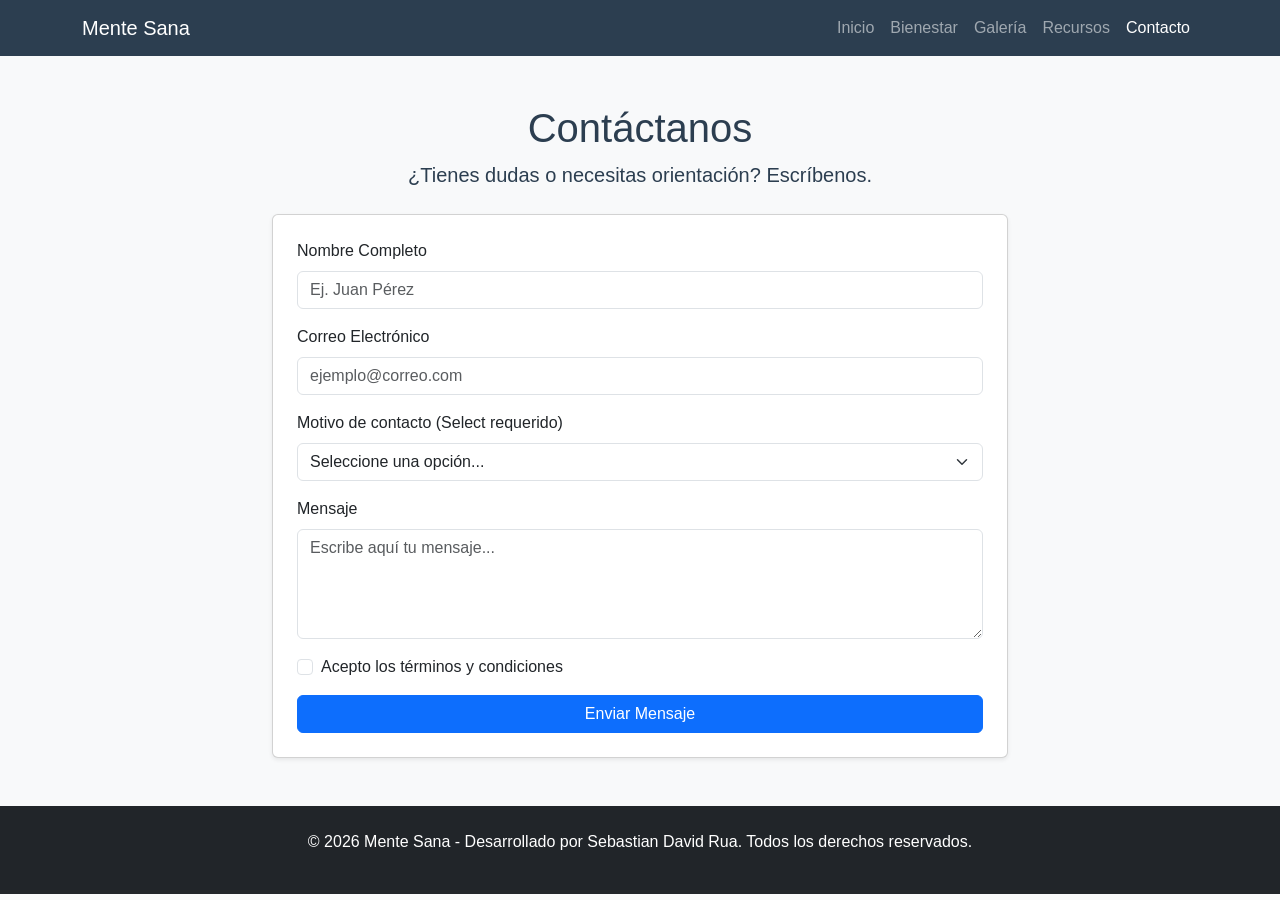
<file: contacto.html>
<!DOCTYPE html>
<html lang="es">
<head>
    <meta charset="UTF-8">
    <meta name="viewport" content="width=device-width, initial-scale=1.0">
    <meta name="description" content="Ponte en contacto con Mente Sana para consultas sobre bienestar.">
    <meta name="keywords" content="contacto, ayuda, bienestar, formulario">
    <meta name="author" content="Tu Nombre Aquí">
    
    <meta property="og:title" content="Contacto - Mente Sana">
    <meta property="og:description" content="Escríbenos y comienza tu camino hacia la superación personal.">
    
    <title>Mente Sana | Contacto</title>

    <link href="https://cdn.jsdelivr.net/npm/bootstrap@5.3.0/dist/css/bootstrap.min.css" rel="stylesheet">
    <link rel="stylesheet" href="css/style.css">
</head>
<body>

    <header>
        <nav class="navbar navbar-expand-lg navbar-dark bg-primary">
            <div class="container">
                <a class="navbar-brand" href="index.html">Mente Sana</a>
                <button class="navbar-toggler" type="button" data-bs-toggle="collapse" data-bs-target="#navbarNav">
                    <span class="navbar-toggler-icon"></span>
                </button>
                <div class="collapse navbar-collapse" id="navbarNav">
                    <ul class="navbar-nav ms-auto">
                        <li class="nav-item"><a class="nav-link" href="index.html">Inicio</a></li>
                        <li class="nav-item"><a class="nav-link" href="informacion.html">Bienestar</a></li>
                        <li class="nav-item"><a class="nav-link" href="galeria.html">Galería</a></li>
                        <li class="nav-item"><a class="nav-link" href="tabla.html">Recursos</a></li>
                        <li class="nav-item"><a class="nav-link active" href="contacto.html">Contacto</a></li>
                    </ul>
                </div>
            </div>
        </nav>
    </header>

    <main class="container my-5">
        <div class="row justify-content-center">
            <div class="col-lg-8">
                <div class="text-center mb-4">
                    <h1 style="color: var(--color-primario);">Contáctanos</h1>
                    <p class="lead">¿Tienes dudas o necesitas orientación? Escríbenos.</p>
                </div>

                <div class="card shadow-sm p-4">
                    
                    <form id="formularioContacto">
                        
                        <div class="mb-3">
                            <label for="nombre" class="form-label">Nombre Completo</label>
                            <input type="text" class="form-control" id="nombre" placeholder="Ej. Juan Pérez">
                            <div id="errorNombre" class="text-danger small d-none mt-1">El nombre debe tener al menos 3 caracteres.</div>
                        </div>
                        
                        <div class="mb-3">
                            <label for="email" class="form-label">Correo Electrónico</label>
                            <input type="email" class="form-control" id="email" placeholder="ejemplo@correo.com">
                            <div id="errorEmail" class="text-danger small d-none mt-1">Por favor, ingresa un correo electrónico válido.</div>
                        </div>

                        <div class="mb-3">
                            <label for="motivo" class="form-label">Motivo de contacto (Select requerido)</label>
                            <select class="form-select" id="motivo">
                                <option value="">Seleccione una opción...</option>
                                <option value="consulta">Consulta general</option>
                                <option value="asesoria">Solicitar asesoría</option>
                                <option value="sugerencia">Sugerencias</option>
                            </select>
                            <div id="errorMotivo" class="text-danger small d-none mt-1">Debes seleccionar un motivo.</div>
                        </div>
                        
                        <div class="mb-3">
                            <label for="mensaje" class="form-label">Mensaje</label>
                            <textarea class="form-control" id="mensaje" rows="4" placeholder="Escribe aquí tu mensaje..."></textarea>
                            <div id="errorMensaje" class="text-danger small d-none mt-1">El mensaje debe tener al menos 20 caracteres.</div>
                        </div>

                        <div class="mb-3 form-check">
                            <input type="checkbox" class="form-check-input" id="terminos">
                            <label class="form-check-label" for="terminos">Acepto los términos y condiciones</label>
                            <div id="errorTerminos" class="text-danger small d-none mt-1">Debes aceptar los términos para continuar.</div>
                        </div>

                        <button type="submit" class="btn btn-primary w-100">Enviar Mensaje</button>
                        
                        <div id="mensajeExito" class="alert alert-success mt-3 d-none text-center">
                            ¡Tu mensaje ha sido enviado con éxito! Nos pondremos en contacto pronto.
                        </div>

                    </form>
                </div>
            </div>
        </div>
    </main>

    <footer class="bg-dark text-white text-center py-4 mt-5">
        <div class="container">
            <p>&copy; 2026 Mente Sana - Desarrollado por Sebastian David Rua. Todos los derechos reservados.</p>
        </div>
    </footer>

    <script src="https://cdn.jsdelivr.net/npm/bootstrap@5.3.0/dist/js/bootstrap.bundle.min.js"></script>
    <script src="js/script.js"></script>
</body>
</html>
</file>
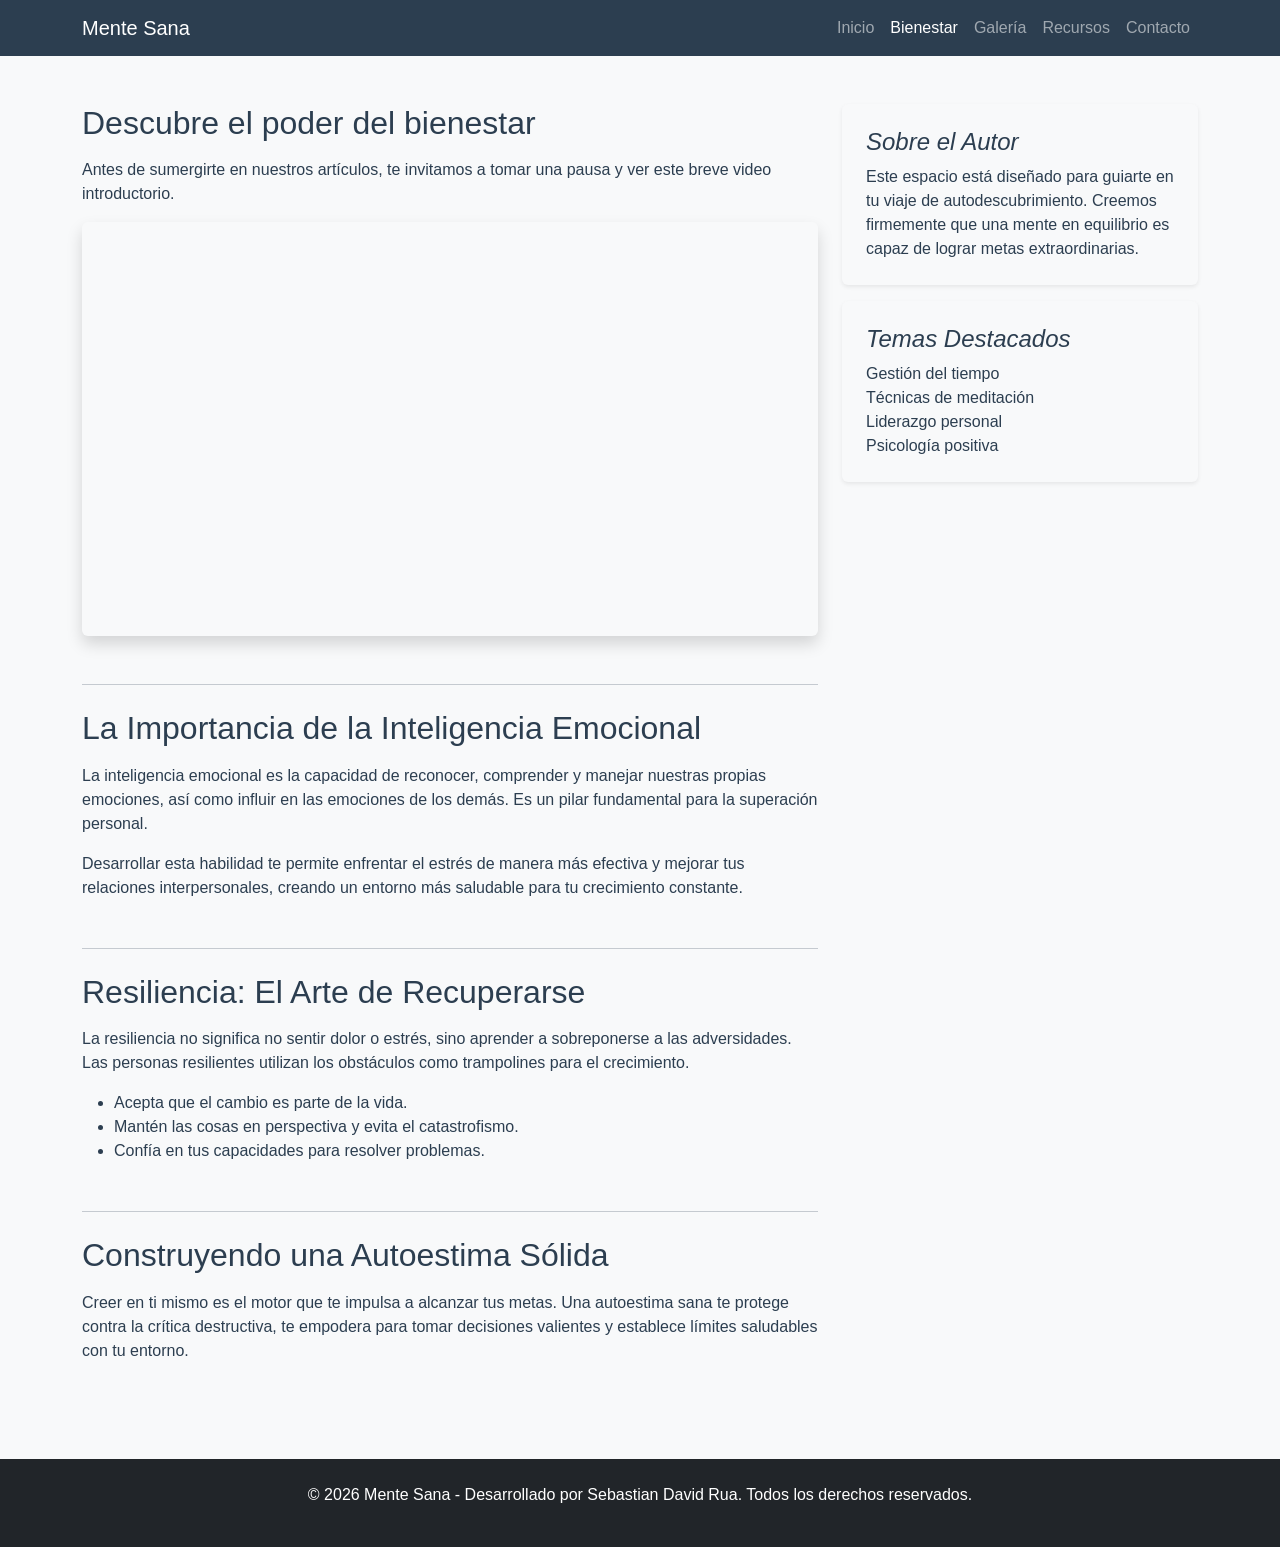
<file: informacion.html>
<!DOCTYPE html>
<html lang="es">
<head>
    <meta charset="UTF-8">
    <meta name="viewport" content="width=device-width, initial-scale=1.0">
    <meta name="description" content="Artículos e información sobre bienestar mental y superación personal.">
    <meta name="keywords" content="artículos, bienestar, psicología, superación, resiliencia">
    <meta name="author" content="Tu Nombre Aquí">
    
    <meta property="og:title" content="Información y Artículos - Mente Sana">
    <meta property="og:description" content="Aprende sobre resiliencia, inteligencia emocional y hábitos positivos.">
    
    <title>Mente Sana | Bienestar</title>

    <link href="https://cdn.jsdelivr.net/npm/bootstrap@5.3.0/dist/css/bootstrap.min.css" rel="stylesheet">
    <link rel="stylesheet" href="css/style.css">
</head>
<body>

    <header>
        <nav class="navbar navbar-expand-lg navbar-dark bg-primary">
            <div class="container">
                <a class="navbar-brand" href="index.html">Mente Sana</a>
                <button class="navbar-toggler" type="button" data-bs-toggle="collapse" data-bs-target="#navbarNav">
                    <span class="navbar-toggler-icon"></span>
                </button>
                <div class="collapse navbar-collapse" id="navbarNav">
                    <ul class="navbar-nav ms-auto">
                        <li class="nav-item"><a class="nav-link" href="index.html">Inicio</a></li>
                        <li class="nav-item"><a class="nav-link active" href="informacion.html">Bienestar</a></li>
                        <li class="nav-item"><a class="nav-link" href="galeria.html">Galería</a></li>
                        <li class="nav-item"><a class="nav-link" href="tabla.html">Recursos</a></li>
                        <li class="nav-item"><a class="nav-link" href="contacto.html">Contacto</a></li>
                    </ul>
                </div>
            </div>
        </nav>
    </header>

    <main class="container my-5">
        <div class="row">
            <div class="col-lg-8">
                
                <section class="mb-5">
                    <h2 class="mb-3" style="color: var(--color-primario);">Descubre el poder del bienestar</h2>
                    <p>Antes de sumergirte en nuestros artículos, te invitamos a tomar una pausa y ver este breve video introductorio.</p>
                   <div class="ratio ratio-16x9 shadow rounded overflow-hidden">
    <iframe width="560" height="315" src="https://www.youtube.com/embed/inpok4MKVLM?si=UvR5Jm-UqIxg0f7H" title="Video de bienestar" frameborder="0" allow="accelerometer; autoplay; clipboard-write; encrypted-media; gyroscope; picture-in-picture; web-share" referrerpolicy="strict-origin-when-cross-origin" allowfullscreen></iframe>
</div>
                </section>

                <hr>

                <section class="mb-5 mt-4">
                    <h2 class="mb-3" style="color: var(--color-primario);">La Importancia de la Inteligencia Emocional</h2>
                    <article>
                        <p>La inteligencia emocional es la capacidad de reconocer, comprender y manejar nuestras propias emociones, así como influir en las emociones de los demás. Es un pilar fundamental para la superación personal.</p>
                        <p>Desarrollar esta habilidad te permite enfrentar el estrés de manera más efectiva y mejorar tus relaciones interpersonales, creando un entorno más saludable para tu crecimiento constante.</p>
                    </article>
                </section>

                <hr>

                <section class="mb-5 mt-4">
                    <h2 class="mb-3" style="color: var(--color-primario);">Resiliencia: El Arte de Recuperarse</h2>
                    <article>
                        <p>La resiliencia no significa no sentir dolor o estrés, sino aprender a sobreponerse a las adversidades. Las personas resilientes utilizan los obstáculos como trampolines para el crecimiento.</p>
                        <ul>
                            <li>Acepta que el cambio es parte de la vida.</li>
                            <li>Mantén las cosas en perspectiva y evita el catastrofismo.</li>
                            <li>Confía en tus capacidades para resolver problemas.</li>
                        </ul>
                    </article>
                </section>

                <hr>

                <section class="mb-5 mt-4">
                    <h2 class="mb-3" style="color: var(--color-primario);">Construyendo una Autoestima Sólida</h2>
                    <article>
                        <p>Creer en ti mismo es el motor que te impulsa a alcanzar tus metas. Una autoestima sana te protege contra la crítica destructiva, te empodera para tomar decisiones valientes y establece límites saludables con tu entorno.</p>
                    </article>
                </section>

            </div>

            <aside class="col-lg-4">
                <div class="p-4 mb-3 bg-light rounded shadow-sm">
                    <h4 class="fst-italic">Sobre el Autor</h4>
                    <p class="mb-0">Este espacio está diseñado para guiarte en tu viaje de autodescubrimiento. Creemos firmemente que una mente en equilibrio es capaz de lograr metas extraordinarias.</p>
                </div>

                <div class="p-4 bg-light rounded shadow-sm">
                    <h4 class="fst-italic">Temas Destacados</h4>
                    <ol class="list-unstyled mb-0">
                        <li>Gestión del tiempo</li>
                        <li>Técnicas de meditación</li>
                        <li>Liderazgo personal</li>
                        <li>Psicología positiva</li>
                    </ol>
                </div>
            </aside>
        </div>
    </main>

    <footer class="bg-dark text-white text-center py-4">
        <div class="container">
            <p>&copy; 2026 Mente Sana - Desarrollado por Sebastian David Rua. Todos los derechos reservados.</p>
        </div>
    </footer>

    <script src="https://cdn.jsdelivr.net/npm/bootstrap@5.3.0/dist/js/bootstrap.bundle.min.js"></script>
    <script src="js/script.js"></script>
</body>
</html>
</file>
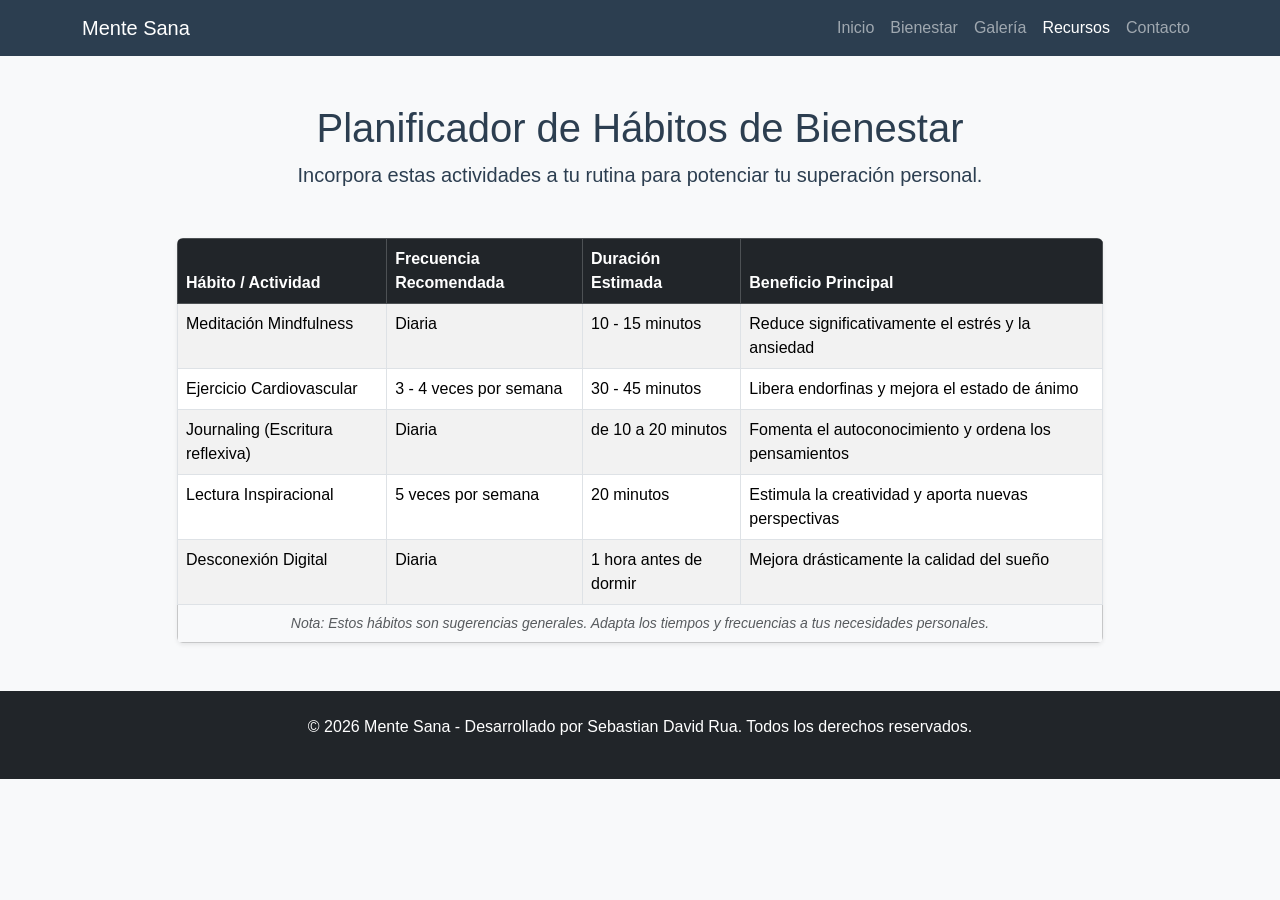
<file: tabla.html>
<!DOCTYPE html>
<html lang="es">
<head>
    <meta charset="UTF-8">
    <meta name="viewport" content="width=device-width, initial-scale=1.0">
    <meta name="description" content="Recursos y tabla de hábitos recomendados para la superación personal y el bienestar mental.">
    <meta name="keywords" content="hábitos, bienestar, tabla, rutinas, salud mental">
    <meta name="author" content="Tu Nombre Aquí">
    
    <meta property="og:title" content="Recursos y Hábitos - Mente Sana">
    <meta property="og:description" content="Planificador de hábitos recomendados para tu bienestar.">
    
    <title>Mente Sana | Recursos</title>

    <link href="https://cdn.jsdelivr.net/npm/bootstrap@5.3.0/dist/css/bootstrap.min.css" rel="stylesheet">
    <link rel="stylesheet" href="css/style.css">
</head>
<body>

    <header>
        <nav class="navbar navbar-expand-lg navbar-dark bg-primary">
            <div class="container">
                <a class="navbar-brand" href="index.html">Mente Sana</a>
                <button class="navbar-toggler" type="button" data-bs-toggle="collapse" data-bs-target="#navbarNav">
                    <span class="navbar-toggler-icon"></span>
                </button>
                <div class="collapse navbar-collapse" id="navbarNav">
                    <ul class="navbar-nav ms-auto">
                        <li class="nav-item"><a class="nav-link" href="index.html">Inicio</a></li>
                        <li class="nav-item"><a class="nav-link" href="informacion.html">Bienestar</a></li>
                        <li class="nav-item"><a class="nav-link" href="galeria.html">Galería</a></li>
                        <li class="nav-item"><a class="nav-link active" href="tabla.html">Recursos</a></li>
                        <li class="nav-item"><a class="nav-link" href="contacto.html">Contacto</a></li>
                    </ul>
                </div>
            </div>
        </nav>
    </header>

    <main class="container my-5">
        <div class="text-center mb-5">
            <h1 style="color: var(--color-primario);">Planificador de Hábitos de Bienestar</h1>
            <p class="lead">Incorpora estas actividades a tu rutina para potenciar tu superación personal.</p>
        </div>

        <section class="row justify-content-center">
            <div class="col-lg-10">
                <div class="table-responsive shadow-sm rounded">
                    <table class="table table-striped table-hover table-bordered mb-0">
                        <thead class="table-dark">
                            <tr>
                                <th scope="col">Hábito / Actividad</th>
                                <th scope="col">Frecuencia Recomendada</th>
                                <th scope="col">Duración Estimada</th>
                                <th scope="col">Beneficio Principal</th>
                            </tr>
                        </thead>
                        <tbody>
                            <tr>
                                <td>Meditación Mindfulness</td>
                                <td>Diaria</td>
                                <td>10 - 15 minutos</td>
                                <td>Reduce significativamente el estrés y la ansiedad</td>
                            </tr>
                            <tr>
                                <td>Ejercicio Cardiovascular</td>
                                <td>3 - 4 veces por semana</td>
                                <td>30 - 45 minutos</td>
                                <td>Libera endorfinas y mejora el estado de ánimo</td>
                            </tr>
                            <tr>
                                <td>Journaling (Escritura reflexiva)</td>
                                <td>Diaria</td>
                                <td>de 10 a 20 minutos </td>
                                <td>Fomenta el autoconocimiento y ordena los pensamientos</td>
                            </tr>
                            <tr>
                                <td>Lectura Inspiracional</td>
                                <td>5 veces por semana</td>
                                <td>20 minutos</td>
                                <td>Estimula la creatividad y aporta nuevas perspectivas</td>
                            </tr>
                            <tr>
                                <td>Desconexión Digital</td>
                                <td>Diaria</td>
                                <td>1 hora antes de dormir</td>
                                <td>Mejora drásticamente la calidad del sueño</td>
                            </tr>
                        </tbody>
                        <tfoot class="table-light">
                            <tr>
                                <td colspan="4" class="text-center text-muted fst-italic small">
                                    Nota: Estos hábitos son sugerencias generales. Adapta los tiempos y frecuencias a tus necesidades personales.
                                </td>
                            </tr>
                        </tfoot>
                    </table>
                </div>
            </div>
        </section>
    </main>

    <footer class="bg-dark text-white text-center py-4 mt-5">
        <div class="container">
            <p>&copy; 2026 Mente Sana - Desarrollado por Sebastian David Rua. Todos los derechos reservados.</p>
        </div>
    </footer>

    <script src="https://cdn.jsdelivr.net/npm/bootstrap@5.3.0/dist/js/bootstrap.bundle.min.js"></script>
    <script src="js/script.js"></script>
</body>
</html>
</file>
<file: css/style.css>
/* Variables CSS obligatorias */
:root {
    --color-primario: #2c3e50;
    --color-secundario: #3498db;
    --color-acento: #1abc9c;
    --fuente-principal: 'Segoe UI', Tahoma, Geneva, Verdana, sans-serif;
}

body {
    font-family: var(--fuente-principal);
    background-color: #f8f9fa;
    color: var(--color-primario);
}

/* Estilo para el Banner Hero */
.hero-section {
    background: linear-gradient(rgba(0,0,0,0.5), rgba(0,0,0,0.5)), 
                url('https://images.unsplash.com/photo-1493612276216-ee3925520721?auto=format&fit=crop&w=1200&q=80');
    background-size: cover;
    background-position: center;
    height: 60vh;
}

.bg-primary {
    background-color: var(--color-primario) !important;
}

/* Estilos para que se vea bien en móviles (Responsive) */
@media (max-width: 768px) {
    .hero-section h1 {
        font-size: 2rem;
    }
}
</file>
